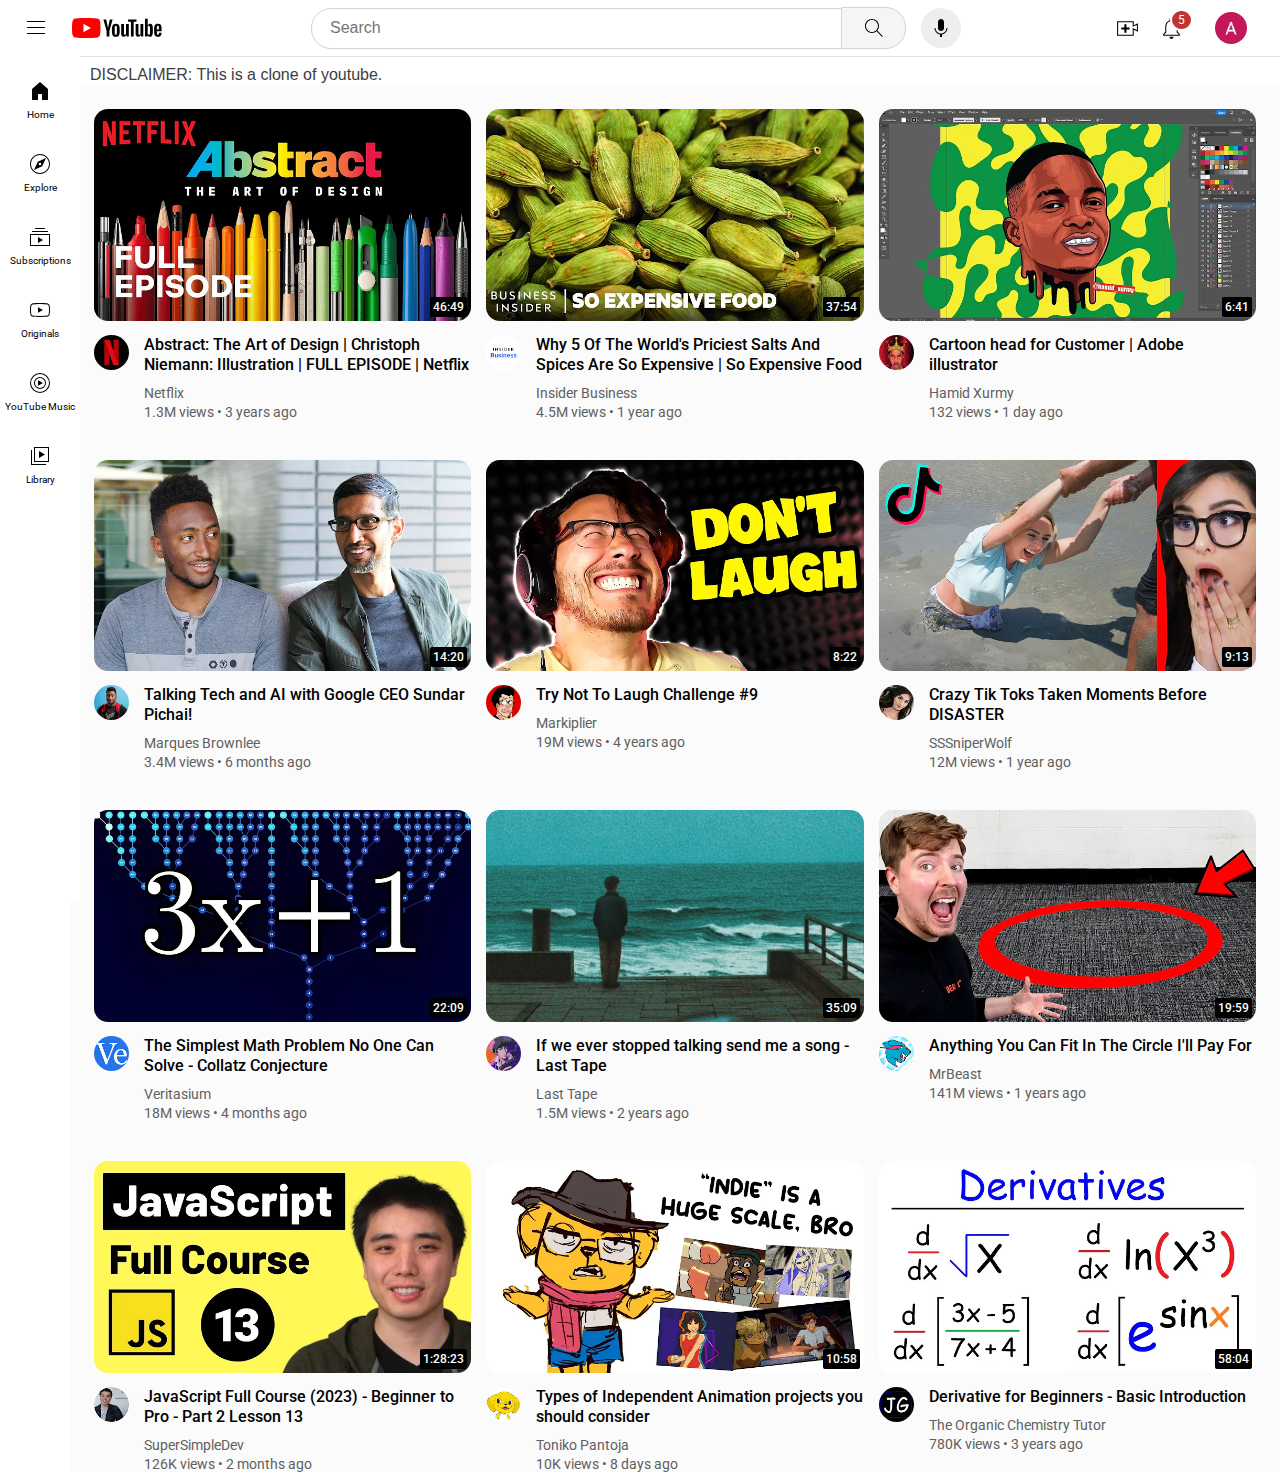
<file: index.html>
<!DOCTYPE html>
<html lang="en">
<head>
    <link rel="preconnect" href="https://fonts.googleapis.com">
    <link rel="preconnect" href="https://fonts.gstatic.com" crossorigin>
    <link href="https://fonts.googleapis.com/css2?family=Roboto:wght@100;300;400;500;700&display=swap" rel="stylesheet">
    <meta charset="UTF-8">
    <meta http-equiv="X-UA-Compatible" content="IE=edge">
    <meta name="viewport" content="width=device-width, initial-scale=1.0">
    <title>YouTube Clone</title>

    <link rel="stylesheet" href="style/general.css">
    <link rel="stylesheet" href="style/header.css">
    <link rel="stylesheet" href="style/video.css">
    <link rel="stylesheet" href="style/sidebar.css">

</head>
<body>
    <div class="header">
        <div class="left-section">
            <img class="hamburger-menu" src="icons/hamburger-menu.svg" alt="">
            <img class="youtube-logo" src="icons/youtube-logo.svg" alt="">
        </div>
        <div class="middle-section">
            <input class="search-bar" type="text" placeholder="Search">
            <button class="search-bttn"><img class="search-icon" src="icons/search.svg" alt="">
                <div class="tooltip">
                    Search
                </div>
            </button>
            <button class="voice-search-bttn"><img class="voice-search-icon" src="icons/voice-search-icon.svg" alt="">
                <div class="tooltip">
                    Search with your voice
                </div>
            </button>
        </div>
        <div class="right-section">
            <div class="upload-icon-container">
                <img class="upload-icon" src="icons/upload.svg" alt="">
                <div class="tooltip">
                    Create
                </div>
            </div>
            <!-- <div class="yt-app-icon-container">
                <img class="youtube-app-icon" src="icons/youtube-apps.svg" alt="">
                <div class="tooltip">
                    YouTube apps
                </div>
            </div> -->
            
            <div class="notification-div">
                <img class="notification-icon" src="icons/notifications.svg" alt="">
                <div class="notification-count">
                    5
                </div>
                <div class="tooltip">
                    Notifications
                </div>
            </div>
            
            <img class="my-channel-icon" src="profile-pic/mychanel-img.jpg" alt="">
        </div>
    </div>

    <!-- junior sidebar -->
    <div class="sidebar">
        <div class="sidebar-row">
            <img src="sidebar-icon/home.svg" alt="">
            <div>Home</div>
        </div>
        <div class="sidebar-row">
            <img src="sidebar-icon/explore.svg" alt="">
            <div>Explore</div>
        </div>
        <div class="sidebar-row">
            <img src="sidebar-icon/subscriptions.svg" alt="">
            <div>Subscriptions</div>
        </div>
        <div class="sidebar-row">
            <img src="sidebar-icon/originals.svg" alt="">
            <div>Originals</div>
        </div>
        <div class="sidebar-row">
            <img src="sidebar-icon/youtube-music.svg" alt="">
            <div>YouTube Music</div>
        </div>
        <div class="sidebar-row">
            <img src="sidebar-icon/library.svg" alt="">
            <div>Library</div>
        </div>
        
    </div>
    
    <!-- senior sidebar -->
    <div class="sidebar2">
        <div class="sidebar-row2">
            <img src="sidebar-icon/home.svg" alt="">
            <div>Home</div>
        </div>
        <div class="sidebar-row2">
            <img src="sidebar-icon/explore.svg" alt="">
            <div>Explore</div>
        </div>
        <div class="sidebar-row2">
            <img src="sidebar-icon/subscriptions.svg" alt="">
            <div>Subscriptions</div>
        </div>
        <div class="sidebar-row2">
            <img src="sidebar-icon/originals.svg" alt="">
            <div>Originals</div>
        </div>
        <div class="sidebar-row2">
            <img src="sidebar-icon/youtube-music.svg" alt="">
            <div>YouTube Music</div>
        </div>
        <div class="sidebar-row2">
            <img src="sidebar-icon/library.svg" alt="">
            <div>Library</div>
        </div>
        
    </div>

    <p style="
        margin: 10px 0px 0px 20px;
        color: rgb(62, 61, 61);
        font-family: Arial, Helvetica, sans-serif;
    ">DISCLAIMER: This is a clone of youtube.</p>
    <div class="video-grid">
        <div class="video-container">
            <div class="video-thumbnail">
                <a href="https://www.youtube.com/watch?v=q_k8fVNzbGU">
                    <img class = "thumbnail-img" src="thumbnail/thumbnail-1.webp" alt="">
                </a>
                <div class="timestamp">46:49</div>
            </div>
            <div class="video-description">
                <div class="channel-profile">
                    <img class="profile-img" src="profile-pic/channel-1.jpeg" alt="">
                </div>
                <div class="video-info">
                    <p class="video-title">Abstract: The Art of Design | Christoph Niemann: Illustration | FULL EPISODE | Netflix</p>
                    <p class="channel-name">Netflix</p>
                    <p class="video-stats">1.3M views  &#8226; 3 years ago</p>
                    
                </div>
            </div>
        </div>
        <div class="video-container">
            <div class="video-thumbnail">
                <a href="https://www.youtube.com/watch?v=60Myw4fYyBM">
                    <img class = "thumbnail-img" src="thumbnail/thumbnail-2.webp" alt="">
                </a>
                
                <div class="timestamp">37:54</div>
            </div>
            <div class="video-description">
                <div class="channel-profile">
                    <img class="profile-img" src="profile-pic/channel-2.jpeg" alt="">
                </div>
                <div class="video-info">
                    <p class="video-title">Why 5 Of The World's Priciest Salts And Spices Are So Expensive | So Expensive Food</p>
                    <p class="channel-name">Insider Business</p>
                    <p class="video-stats">4.5M views  &#8226; 1 year ago</p>
                    
                </div>
            </div>
        </div>
        <div class="video-container">
            <div class="video-thumbnail">
                <a href="https://www.youtube.com/watch?v=siX1eXKXMw0">
                    <img class = "thumbnail-img" src="thumbnail/thumbnail-3.webp" alt="">
                </a>
                
                <div class="timestamp">6:41</div>
            </div>
            <div class="video-description">
                <div class="channel-profile">
                    <img class="profile-img" src="profile-pic/channel-3.jpeg" alt="">
                </div>
                <div class="video-info">
                    <p class="video-title">Cartoon head for Customer | Adobe illustrator</p>
                    <p class="channel-name">Hamid Xurmy</p>
                    <p class="video-stats">132 views  &#8226; 1 day ago</p>
                    
                </div>
            </div>
        </div>

        <div class="video-container">
            <div class="video-thumbnail">
                <a href="https://www.youtube.com/watch?v=n2RNcPRtAiY">
                    <img class = "thumbnail-img" src="thumbnail/thumbnail-4.webp" alt="">
                </a>
                
                <div class="timestamp">14:20</div>
            </div>
            <div class="video-description">
                <div class="channel-profile">
                    <img class="profile-img" src="profile-pic/channel-4.jpeg" alt="">
                </div>
                <div class="video-info">
                    <p class="video-title">Talking Tech and AI with Google CEO Sundar Pichai!</p>
                    <p class="channel-name">Marques Brownlee</p>
                    <p class="video-stats">3.4M views  &#8226; 6 months ago</p>
                    
                </div>
            </div>
        </div>
    
        <div class="video-container">
            <div class="video-thumbnail">
                <a href="https://www.youtube.com/watch?v=mP0RAo9SKZk">
                    <img class = "thumbnail-img"src="thumbnail/thumbnail-5.webp" alt="">
                </a>
                
                <div class="timestamp">8:22</div>
            </div>
            <div class="video-description">
                <div class="channel-profile">
                    <img class="profile-img" src="profile-pic/channel-5.jpeg" alt="">
                </div>
                <div class="video-info">
                    <p class="video-title">Try Not To Laugh Challenge #9</p>
                    <p class="channel-name">Markiplier</p>
                    <p class="video-stats">19M views  &#8226; 4 years ago</p>
                    
                </div>
            </div>
        </div>
        <div class="video-container">
            <div class="video-thumbnail">
                <a href="https://www.youtube.com/watch?v=FgjPQQeTh1w">
                    <img class = "thumbnail-img"src="thumbnail/thumbnail-6.webp" alt="">
                </a>
                
                <div class="timestamp">9:13</div>
            </div>
            <div class="video-description">
                <div class="channel-profile">
                    <img class="profile-img" src="profile-pic/channel-6.jpeg" alt="">
                </div>
                <div class="video-info">
                    <p class="video-title">Crazy Tik Toks Taken Moments Before DISASTER</p>
                    <p class="channel-name">SSSniperWolf</p>
                    <p class="video-stats">12M views  &#8226; 1 year ago</p>
                    
                </div>
            </div>
        </div>
    
        <div class="video-container">
            <div class="video-thumbnail">
                <a href="https://www.youtube.com/watch?v=094y1Z2wpJg">
                    <img class = "thumbnail-img"src="thumbnail/thumbnail-7.webp" alt="">
                </a>
                
                <div class="timestamp">22:09</div>
            </div>
            <div class="video-description">
                <div class="channel-profile">
                    <img class="profile-img" src="profile-pic/channel-7.jpeg" alt="">
                </div>
                <div class="video-info">
                    <p class="video-title">The Simplest Math Problem No One Can Solve - Collatz Conjecture</p>
                    <p class="channel-name">Veritasium</p>
                    <p class="video-stats">18M views  &#8226; 4 months ago</p>
                    
                </div>
            </div>
        </div>
        <div class="video-container">
            <div class="video-thumbnail">
                <a href="https://www.youtube.com/watch?v=agd9nts9ALQ">
                    <img class = "thumbnail-img"src="thumbnail/thumbnail-8.webp" alt="">
                </a>
                
                <div class="timestamp">35:09</div>
            </div>
            <div class="video-description">
                <div class="channel-profile">
                    <img class="profile-img" src="profile-pic/channel-8.jpeg" alt="">
                </div>
                <div class="video-info">
                    <p class="video-title">If we ever stopped talking send me a song - Last Tape</p>
                    <p class="channel-name">Last Tape</p>
                    <p class="video-stats">1.5M views  &#8226; 2 years ago</p>
                    
                </div>
            </div>
        </div>
    
        <div class="video-container">
            <div class="video-thumbnail">
                <a href="https://www.youtube.com/watch?v=yXWw0_UfSFg">
                    <img class = "thumbnail-img"src="thumbnail/thumbnail-9.webp" alt="">
                </a>
                
                <div class="timestamp">19:59</div>
            </div>
            <div class="video-description">
                <div class="channel-profile">
                    <img class="profile-img" src="profile-pic/channel-9.jpeg" alt="">
                </div>
                <div class="video-info">
                    <p class="video-title">Anything You Can Fit In The Circle I'll Pay For</p>
                    <p class="channel-name">MrBeast</p>
                    <p class="video-stats">141M views  &#8226; 1 years ago</p>
                    
                </div>
            </div>
        </div>

        <div class="video-container">
            <div class="video-thumbnail">
                <a href="https://www.youtube.com/watch?v=TmcEmsyYKXE">
                    <img class = "thumbnail-img" src="thumbnail/thumbnail-10.webp" alt="">
                </a>
                
                <div class="timestamp">1:28:23</div>
            </div>
            <div class="video-description">
                <div class="channel-profile">
                    <img class="profile-img" src="profile-pic/channel-10.jpeg" alt="">
                </div>
                <div class="video-info">
                    <p class="video-title">JavaScript Full Course (2023) - Beginner to Pro - Part 2 Lesson 13</p>
                    <p class="channel-name">SuperSimpleDev</p>
                    <p class="video-stats">126K views  &#8226; 2 months ago</p>
                    
                </div>
            </div>
        </div>
        <div class="video-container">
            <div class="video-thumbnail">
                <a href="https://www.youtube.com/watch?v=EqkeD76od4Q">
                    <img class = "thumbnail-img" src="thumbnail/thumbnail-11.webp" alt="">
                </a>
                <div class="timestamp">10:58</div>
            </div>
            <div class="video-description">
                <div class="channel-profile">
                    <img class="profile-img" src="profile-pic/channel-11.jpeg" alt="">
                </div>
                <div class="video-info">
                    <p class="video-title">Types of Independent Animation projects you should consider</p>
                    <p class="channel-name">Toniko Pantoja</p>
                    <p class="video-stats">10K views  &#8226; 8 days ago</p>
                    
                </div>
            </div>
        </div>
        <div class="video-container">
            <div class="video-thumbnail">
                <a href="https://www.youtube.com/watch?v=FLAm7Hqm-58">
                    <img class = "thumbnail-img" src="thumbnail/thumbnail-12.webp" alt="">
                </a>
                <div class="timestamp">58:04</div>
            </div>
            <div class="video-description">
                <div class="channel-profile">
                    <img class="profile-img" src="profile-pic/channel-12.jpeg" alt="">
                </div>
                <div class="video-info">
                    <p class="video-title">Derivative for Beginners - Basic Introduction</p>
                    <p class="channel-name">The Organic Chemistry Tutor</p>
                    <p class="video-stats">780K views  &#8226; 3 years ago</p>
                    
                </div>
            </div>
        </div>
    </div>
    


</body>
</html>
</file>
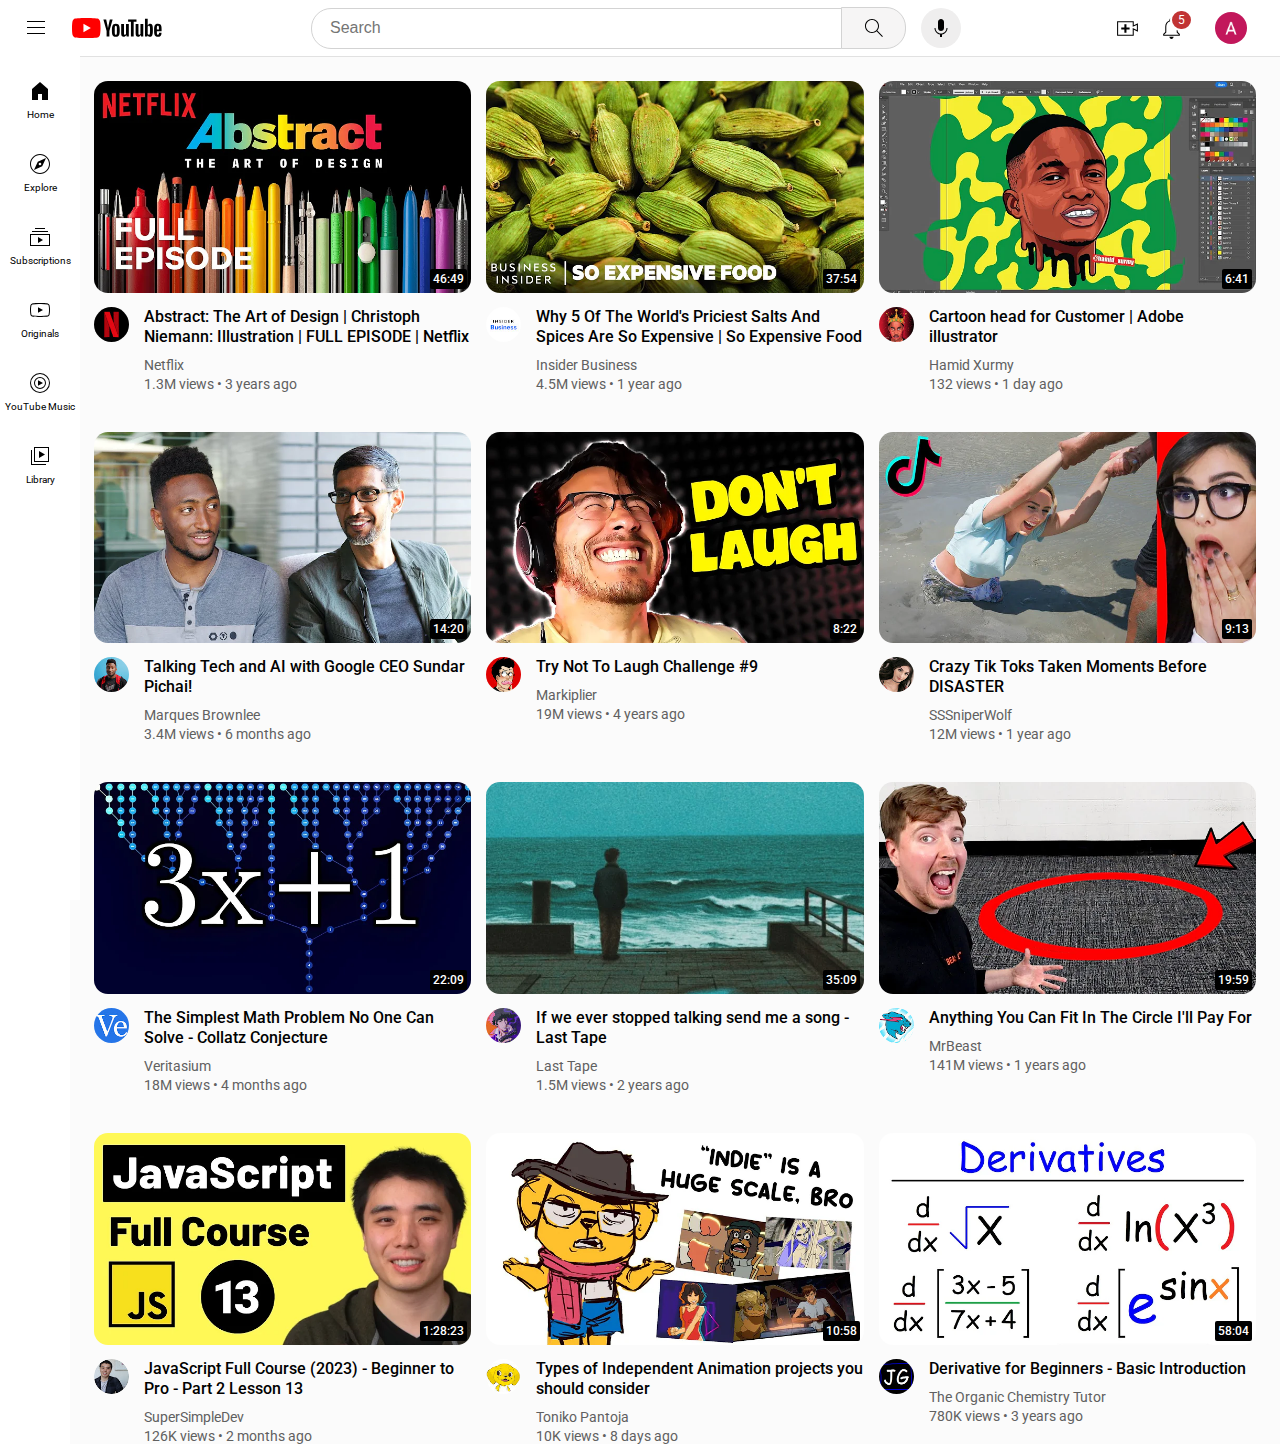
<file: youtube.html>
<!DOCTYPE html>
<html lang="en">
<head>
    <link rel="preconnect" href="https://fonts.googleapis.com">
    <link rel="preconnect" href="https://fonts.gstatic.com" crossorigin>
    <link href="https://fonts.googleapis.com/css2?family=Roboto:wght@100;300;400;500;700&display=swap" rel="stylesheet">
    <meta charset="UTF-8">
    <meta http-equiv="X-UA-Compatible" content="IE=edge">
    <meta name="viewport" content="width=device-width, initial-scale=1.0">
    <title>YouTube Clone</title>

    <link rel="stylesheet" href="style/general.css">
    <link rel="stylesheet" href="style/header.css">
    <link rel="stylesheet" href="style/video.css">
    <link rel="stylesheet" href="style/sidebar.css">

</head>
<body>
    <div class="header">
        <div class="left-section">
            <img class="hamburger-menu" src="icons/hamburger-menu.svg" alt="">
            <img class="youtube-logo" src="icons/youtube-logo.svg" alt="">
        </div>
        <div class="middle-section">
            <input class="search-bar" type="text" placeholder="Search">
            <button class="search-bttn"><img class="search-icon" src="icons/search.svg" alt="">
                <div class="tooltip">
                    Search
                </div>
            </button>
            <button class="voice-search-bttn"><img class="voice-search-icon" src="icons/voice-search-icon.svg" alt="">
                <div class="tooltip">
                    Search with your voice
                </div>
            </button>
        </div>
        <div class="right-section">
            <div class="upload-icon-container">
                <img class="upload-icon" src="icons/upload.svg" alt="">
                <div class="tooltip">
                    Create
                </div>
            </div>
            <!-- <div class="yt-app-icon-container">
                <img class="youtube-app-icon" src="icons/youtube-apps.svg" alt="">
                <div class="tooltip">
                    YouTube apps
                </div>
            </div> -->
            
            <div class="notification-div">
                <img class="notification-icon" src="icons/notifications.svg" alt="">
                <div class="notification-count">
                    5
                </div>
                <div class="tooltip">
                    Notifications
                </div>
            </div>
            
            <img class="my-channel-icon" src="profile-pic/mychanel-img.jpg" alt="">
        </div>
    </div>

    <!-- junior sidebar -->
    <div class="sidebar">
        <div class="sidebar-row">
            <img src="sidebar-icon/home.svg" alt="">
            <div>Home</div>
        </div>
        <div class="sidebar-row">
            <img src="sidebar-icon/explore.svg" alt="">
            <div>Explore</div>
        </div>
        <div class="sidebar-row">
            <img src="sidebar-icon/subscriptions.svg" alt="">
            <div>Subscriptions</div>
        </div>
        <div class="sidebar-row">
            <img src="sidebar-icon/originals.svg" alt="">
            <div>Originals</div>
        </div>
        <div class="sidebar-row">
            <img src="sidebar-icon/youtube-music.svg" alt="">
            <div>YouTube Music</div>
        </div>
        <div class="sidebar-row">
            <img src="sidebar-icon/library.svg" alt="">
            <div>Library</div>
        </div>
        
    </div>
    
    <!-- senior sidebar -->
    <div class="sidebar2">
        <div class="sidebar-row2">
            <img src="sidebar-icon/home.svg" alt="">
            <div>Home</div>
        </div>
        <div class="sidebar-row2">
            <img src="sidebar-icon/explore.svg" alt="">
            <div>Explore</div>
        </div>
        <div class="sidebar-row2">
            <img src="sidebar-icon/subscriptions.svg" alt="">
            <div>Subscriptions</div>
        </div>
        <div class="sidebar-row2">
            <img src="sidebar-icon/originals.svg" alt="">
            <div>Originals</div>
        </div>
        <div class="sidebar-row2">
            <img src="sidebar-icon/youtube-music.svg" alt="">
            <div>YouTube Music</div>
        </div>
        <div class="sidebar-row2">
            <img src="sidebar-icon/library.svg" alt="">
            <div>Library</div>
        </div>
        
    </div>

    <div class="video-grid">
        <div class="video-container">
            <div class="video-thumbnail">
                <a href="https://www.youtube.com/watch?v=q_k8fVNzbGU">
                    <img class = "thumbnail-img" src="thumbnail/thumbnail-1.webp" alt="">
                </a>
                <div class="timestamp">46:49</div>
            </div>
            <div class="video-description">
                <div class="channel-profile">
                    <img class="profile-img" src="profile-pic/channel-1.jpeg" alt="">
                </div>
                <div class="video-info">
                    <p class="video-title">Abstract: The Art of Design | Christoph Niemann: Illustration | FULL EPISODE | Netflix</p>
                    <p class="channel-name">Netflix</p>
                    <p class="video-stats">1.3M views  &#8226; 3 years ago</p>
                    
                </div>
            </div>
        </div>
        <div class="video-container">
            <div class="video-thumbnail">
                <a href="https://www.youtube.com/watch?v=60Myw4fYyBM">
                    <img class = "thumbnail-img" src="thumbnail/thumbnail-2.webp" alt="">
                </a>
                
                <div class="timestamp">37:54</div>
            </div>
            <div class="video-description">
                <div class="channel-profile">
                    <img class="profile-img" src="profile-pic/channel-2.jpeg" alt="">
                </div>
                <div class="video-info">
                    <p class="video-title">Why 5 Of The World's Priciest Salts And Spices Are So Expensive | So Expensive Food</p>
                    <p class="channel-name">Insider Business</p>
                    <p class="video-stats">4.5M views  &#8226; 1 year ago</p>
                    
                </div>
            </div>
        </div>
        <div class="video-container">
            <div class="video-thumbnail">
                <a href="https://www.youtube.com/watch?v=siX1eXKXMw0">
                    <img class = "thumbnail-img" src="thumbnail/thumbnail-3.webp" alt="">
                </a>
                
                <div class="timestamp">6:41</div>
            </div>
            <div class="video-description">
                <div class="channel-profile">
                    <img class="profile-img" src="profile-pic/channel-3.jpeg" alt="">
                </div>
                <div class="video-info">
                    <p class="video-title">Cartoon head for Customer | Adobe illustrator</p>
                    <p class="channel-name">Hamid Xurmy</p>
                    <p class="video-stats">132 views  &#8226; 1 day ago</p>
                    
                </div>
            </div>
        </div>

        <div class="video-container">
            <div class="video-thumbnail">
                <a href="https://www.youtube.com/watch?v=n2RNcPRtAiY">
                    <img class = "thumbnail-img" src="thumbnail/thumbnail-4.webp" alt="">
                </a>
                
                <div class="timestamp">14:20</div>
            </div>
            <div class="video-description">
                <div class="channel-profile">
                    <img class="profile-img" src="profile-pic/channel-4.jpeg" alt="">
                </div>
                <div class="video-info">
                    <p class="video-title">Talking Tech and AI with Google CEO Sundar Pichai!</p>
                    <p class="channel-name">Marques Brownlee</p>
                    <p class="video-stats">3.4M views  &#8226; 6 months ago</p>
                    
                </div>
            </div>
        </div>
    
        <div class="video-container">
            <div class="video-thumbnail">
                <a href="https://www.youtube.com/watch?v=mP0RAo9SKZk">
                    <img class = "thumbnail-img"src="thumbnail/thumbnail-5.webp" alt="">
                </a>
                
                <div class="timestamp">8:22</div>
            </div>
            <div class="video-description">
                <div class="channel-profile">
                    <img class="profile-img" src="profile-pic/channel-5.jpeg" alt="">
                </div>
                <div class="video-info">
                    <p class="video-title">Try Not To Laugh Challenge #9</p>
                    <p class="channel-name">Markiplier</p>
                    <p class="video-stats">19M views  &#8226; 4 years ago</p>
                    
                </div>
            </div>
        </div>
        <div class="video-container">
            <div class="video-thumbnail">
                <a href="https://www.youtube.com/watch?v=FgjPQQeTh1w">
                    <img class = "thumbnail-img"src="thumbnail/thumbnail-6.webp" alt="">
                </a>
                
                <div class="timestamp">9:13</div>
            </div>
            <div class="video-description">
                <div class="channel-profile">
                    <img class="profile-img" src="profile-pic/channel-6.jpeg" alt="">
                </div>
                <div class="video-info">
                    <p class="video-title">Crazy Tik Toks Taken Moments Before DISASTER</p>
                    <p class="channel-name">SSSniperWolf</p>
                    <p class="video-stats">12M views  &#8226; 1 year ago</p>
                    
                </div>
            </div>
        </div>
    
        <div class="video-container">
            <div class="video-thumbnail">
                <a href="https://www.youtube.com/watch?v=094y1Z2wpJg">
                    <img class = "thumbnail-img"src="thumbnail/thumbnail-7.webp" alt="">
                </a>
                
                <div class="timestamp">22:09</div>
            </div>
            <div class="video-description">
                <div class="channel-profile">
                    <img class="profile-img" src="profile-pic/channel-7.jpeg" alt="">
                </div>
                <div class="video-info">
                    <p class="video-title">The Simplest Math Problem No One Can Solve - Collatz Conjecture</p>
                    <p class="channel-name">Veritasium</p>
                    <p class="video-stats">18M views  &#8226; 4 months ago</p>
                    
                </div>
            </div>
        </div>
        <div class="video-container">
            <div class="video-thumbnail">
                <a href="https://www.youtube.com/watch?v=agd9nts9ALQ">
                    <img class = "thumbnail-img"src="thumbnail/thumbnail-8.webp" alt="">
                </a>
                
                <div class="timestamp">35:09</div>
            </div>
            <div class="video-description">
                <div class="channel-profile">
                    <img class="profile-img" src="profile-pic/channel-8.jpeg" alt="">
                </div>
                <div class="video-info">
                    <p class="video-title">If we ever stopped talking send me a song - Last Tape</p>
                    <p class="channel-name">Last Tape</p>
                    <p class="video-stats">1.5M views  &#8226; 2 years ago</p>
                    
                </div>
            </div>
        </div>
    
        <div class="video-container">
            <div class="video-thumbnail">
                <a href="https://www.youtube.com/watch?v=yXWw0_UfSFg">
                    <img class = "thumbnail-img"src="thumbnail/thumbnail-9.webp" alt="">
                </a>
                
                <div class="timestamp">19:59</div>
            </div>
            <div class="video-description">
                <div class="channel-profile">
                    <img class="profile-img" src="profile-pic/channel-9.jpeg" alt="">
                </div>
                <div class="video-info">
                    <p class="video-title">Anything You Can Fit In The Circle I'll Pay For</p>
                    <p class="channel-name">MrBeast</p>
                    <p class="video-stats">141M views  &#8226; 1 years ago</p>
                    
                </div>
            </div>
        </div>

        <div class="video-container">
            <div class="video-thumbnail">
                <a href="https://www.youtube.com/watch?v=TmcEmsyYKXE">
                    <img class = "thumbnail-img" src="thumbnail/thumbnail-10.webp" alt="">
                </a>
                
                <div class="timestamp">1:28:23</div>
            </div>
            <div class="video-description">
                <div class="channel-profile">
                    <img class="profile-img" src="profile-pic/channel-10.jpeg" alt="">
                </div>
                <div class="video-info">
                    <p class="video-title">JavaScript Full Course (2023) - Beginner to Pro - Part 2 Lesson 13</p>
                    <p class="channel-name">SuperSimpleDev</p>
                    <p class="video-stats">126K views  &#8226; 2 months ago</p>
                    
                </div>
            </div>
        </div>
        <div class="video-container">
            <div class="video-thumbnail">
                <a href="https://www.youtube.com/watch?v=EqkeD76od4Q">
                    <img class = "thumbnail-img" src="thumbnail/thumbnail-11.webp" alt="">
                </a>
                <div class="timestamp">10:58</div>
            </div>
            <div class="video-description">
                <div class="channel-profile">
                    <img class="profile-img" src="profile-pic/channel-11.jpeg" alt="">
                </div>
                <div class="video-info">
                    <p class="video-title">Types of Independent Animation projects you should consider</p>
                    <p class="channel-name">Toniko Pantoja</p>
                    <p class="video-stats">10K views  &#8226; 8 days ago</p>
                    
                </div>
            </div>
        </div>
        <div class="video-container">
            <div class="video-thumbnail">
                <a href="https://www.youtube.com/watch?v=FLAm7Hqm-58">
                    <img class = "thumbnail-img" src="thumbnail/thumbnail-12.webp" alt="">
                </a>
                <div class="timestamp">58:04</div>
            </div>
            <div class="video-description">
                <div class="channel-profile">
                    <img class="profile-img" src="profile-pic/channel-12.jpeg" alt="">
                </div>
                <div class="video-info">
                    <p class="video-title">Derivative for Beginners - Basic Introduction</p>
                    <p class="channel-name">The Organic Chemistry Tutor</p>
                    <p class="video-stats">780K views  &#8226; 3 years ago</p>
                    
                </div>
            </div>
        </div>
    </div>
    


</body>
</html>
</file>
<file: style/general.css>
p{
    margin: 0;
}
body{
    font-family: Roboto,arial;
    margin: 0;
    padding-top: 56px;   
}
</file>
<file: style/header.css>
.header{
    height: 56px;
    display: flex;
    flex-direction: row;
    justify-content: space-between;
    position: fixed;
    top: 0;
    right: 0;
    left: 0;
    z-index: 100;
    background-color: white;
    border-bottom: 1px solid rgb(225, 225, 225);
    /* display: none; */
}

.left-section{
    width: 165px;
    display: flex;
    /* flex-direction: row; this is also a default property */
    align-items: center;
}
.hamburger-menu{
    height: 24px;
    margin-left: 24px;
    margin-right: 24px;
}
.youtube-logo{
    height: 20px;
}

.middle-section{
    flex: 1;
    /* margin-left: 58px;
    margin-right: 50px; */
    margin: 0px 55px;
    max-width: 650px;
    display: flex;
    align-items: center;
    /* justify-content: center; */
}
.search-bar{
    /* flex: 1;
    padding: 10px;
    font-size: 16px;
    border: 1px solid rgb(188, 187, 187);
    box-shadow: inset 1px 2px 3px rgb(0, 0, 0,0.05);
    width: 0;
    border-top-left-radius: 20px;
    border-bottom-left-radius: 20px;
    z-index: 200; */
    flex: 1;
    border: 1px solid rgb(211, 211, 211);
    font-size: 16px;
    padding: 10.5px;
    padding-left: 18px;
    width: 0;
    border-top-left-radius: 20px;
    border-bottom-left-radius: 20px;
    /* align-items: center; */
    z-index: 200;
    
}

.search-bttn{
    width: 65px;
    padding: 8px 0px;
    border: 1px solid rgb(211, 211, 211);
    background-color: rgb(246, 245, 245);
    border-top-right-radius: 20px;
    border-bottom-right-radius: 20px;
    margin-left: -1px;
}
.search-bttn:hover{
    background-color: rgb(238, 237, 237);
}

.search-icon{
    width: 24px;
}
.voice-search-bttn{
    width: 40px;
    height: 40px;
    border-radius: 20px;
    margin-left: 15px;
    border: none;
    background-color: rgb(239, 238, 238);
    
}
.voice-search-bttn:hover,
.upload-icon-container:hover,
.notification-div:hover{
    background-color: rgb(223, 223, 223);
}
.voice-search-icon{
    height: 24px;
}

.search-bttn,
.voice-search-bttn,
.upload-icon-container,
/* .yt-app-icon-container, */
.notification-div{
    display: flex;
    flex-direction: row;
    justify-content: center;
    align-items: center;
    position: relative;
    cursor: pointer;
}

.search-bttn .tooltip,
.voice-search-bttn .tooltip,
.upload-icon-container .tooltip,
/* .yt-app-icon-container .tooltip, */
.notification-div .tooltip{
    background-color: rgba(97, 94, 94, 0.824);
    color: white;
    font-size: 12px;
    padding: 8px 6px;
    border-radius: 2px;
    position: absolute;
    bottom: -45px;
    opacity: 0;
    transition: opacity 0.15s;

    /* this helps to attach no events to this selector */
    pointer-events: none;

    /* this helps to not wrap the text */
    white-space: nowrap;
}
.search-bttn:hover .tooltip,
.voice-search-bttn:hover .tooltip,
.upload-icon-container:hover .tooltip,
/* .yt-app-icon-container:hover .tooltip, */
.notification-div:hover .tooltip{
    opacity: 1;
}

.right-section{
    width: 140px;
    display: flex;
    justify-content: space-between;
    align-items: center;
    margin-right: 33px;
    flex-shrink: 0;

}
.upload-icon-container,
.notification-div{
    width: 40px;
    height: 40px;
    border-radius: 20px;
    /* margin-left: 15px; */
    /* border: none; */
    /* background-color: rgb(239, 238, 238); */
}
.upload-icon{
    width: 25px;
}
.youtube-app-icon{
    width: 25px;
}
.notification-icon{
    width: 25px;
}
.notification-count{
    background-color: rgb(193, 52, 52);
    color: white;
    position: absolute;
    top: 1px;
    right: -2px;
    font-size: 12px;
    border-radius: 11px;
    padding: 2px 6px;
    border: 2px solid white;
}
.my-channel-icon{
    width: 32px;
    border-radius: 16px;
    margin-left: 20px;
}

@media(max-width:650px){
    .middle-section{
        margin: 0px;
        /* margin-left: 200px; */
    }
    .search-bar{
        /* display: none; */
        visibility: hidden;
    }
    .voice-search-bttn{
        background-color: white;
        /* margin-right: 5px;
        margin-left: 5px; */
        margin: 0px 5px;
    }
    .search-bttn{
        width: 40px;
        height: 40px;
        border-radius: 20px;
        margin-left: 15px;
        border: none;
        background-color: white;
        
    }
    .search-bttn:hover{
        background-color: rgb(223, 223, 223);
    }
}
</file>
<file: style/video.css>
.video-grid{
    display: grid;
    grid-template-columns: 1fr 1fr 1fr;
    column-gap: 15px;
    row-gap: 40px;
    background-color: rgb(251, 251, 251);
    padding: 25px 24px 0px 24px;
    /* margin: 70px; */
}

/* for responsive design */
@media(max-width:700px){
    .video-grid{
        grid-template-columns: 1fr;
    }
    .video-container{
        margin: auto;
        max-width: 500px;
    }
}
@media(min-width:701px) and (max-width:1100px){
    .video-grid{
        grid-template-columns: 1fr 1fr;
    }
}
@media(min-width:1101px) {
    .video-grid{
        grid-template-columns: 1fr 1fr 1fr;
    }
}
/* @media(min-width:1300px){
    .video-grid{
        grid-template-columns:1fr 1fr 1fr;
        
    }
} */

.video-description{
    display: grid;
    grid-template-columns: 50px 1fr;
    margin-top: 10px;
}
/* .video-container{
    max-width: 500px;
} */
/* this kadane's Algo image is smaller than max width change it */
.video-thumbnail{
    position: relative;
    /* max-width: 500px; */
}
.timestamp{
    background-color: black;
    color: white;
    font-size: 12px;
    position: absolute;
    bottom: 8px;
    right: 4px;
    padding: 3px ;
    border-radius: 2px;  
    font-weight: 500;      
}
.thumbnail-img{
    width:100%;
    border-radius: 14px;
    transition: border-radius 0.3s; 
    /* max-width: 500px;  */
}
.thumbnail-img:hover{
    border-radius: 0;
}

.profile-img{
    width: 35px;
    border-radius: 40px;

}

.video-title{
    font-size: 16px;
    font-weight: 500;
    line-height: 20px;
    margin-bottom: 10px;
}
.channel-name, .video-stats{
    font-size: 14px;
    color: rgb(96,96,96);
}
.channel-name{
    margin-bottom: 3px;
}
</file>
<file: style/sidebar.css>
.sidebar,
.sidebar2{
    background-color: white;
    position: fixed;
    top: 56px;
    bottom: 0;
    left: 0;
    width: 70px;
    padding-top: 5px;
    z-index: 200;
    
}
.sidebar{
    width: 70px;
    padding:  7px 5px;
}
.sidebar2{
    width: 220px;
    padding: 13px 10px;
}
/* .sidebar2{
    background-color: white;
    position: fixed;
    top: 56px;
    bottom: 0;
    left: 0;
    width: 220px;
    padding-top: 5px;
    z-index: 200;
    
} */
/* try building a different sidebar instead of modifying the old one */
@media(min-width:1300px){
    .sidebar{
        display: none;
    }
    body{
        padding-left: 230px
    }
}
@media(min-width:801px) and (max-width:1299px){
    .sidebar2{
        display: none;
    }
    body{
        padding-left: 70px;
    }
}
@media(max-width:800px){
    .sidebar,
    .sidebar2{
        display: none;
    }
    body{
        padding-left: 0px;
    }
    
}

.sidebar-row,
.sidebar-row2{
    display: flex;
    align-items: center;
    justify-content: center;
    border-radius: 10px;
}
.sidebar-row{
    flex-direction: column;
    height: 73px;
}
.sidebar-row2{
    flex-direction: row;
    height: 40px;
}
.sidebar-row2 img{
    width:55px;
    height: 24px;
    margin-right: 8px;
}
.sidebar-row2 div{
    flex: 1;
    font-size: 14px;
}
.sidebar-row:hover,
.sidebar-row2:hover{
    background-color: rgb(239, 238, 238);
    cursor: pointer;
}
.sidebar-row img{
    height: 24px;
    margin-bottom: 6px;
}
.sidebar-row div{
    font-size: 10px;
}
</file>
